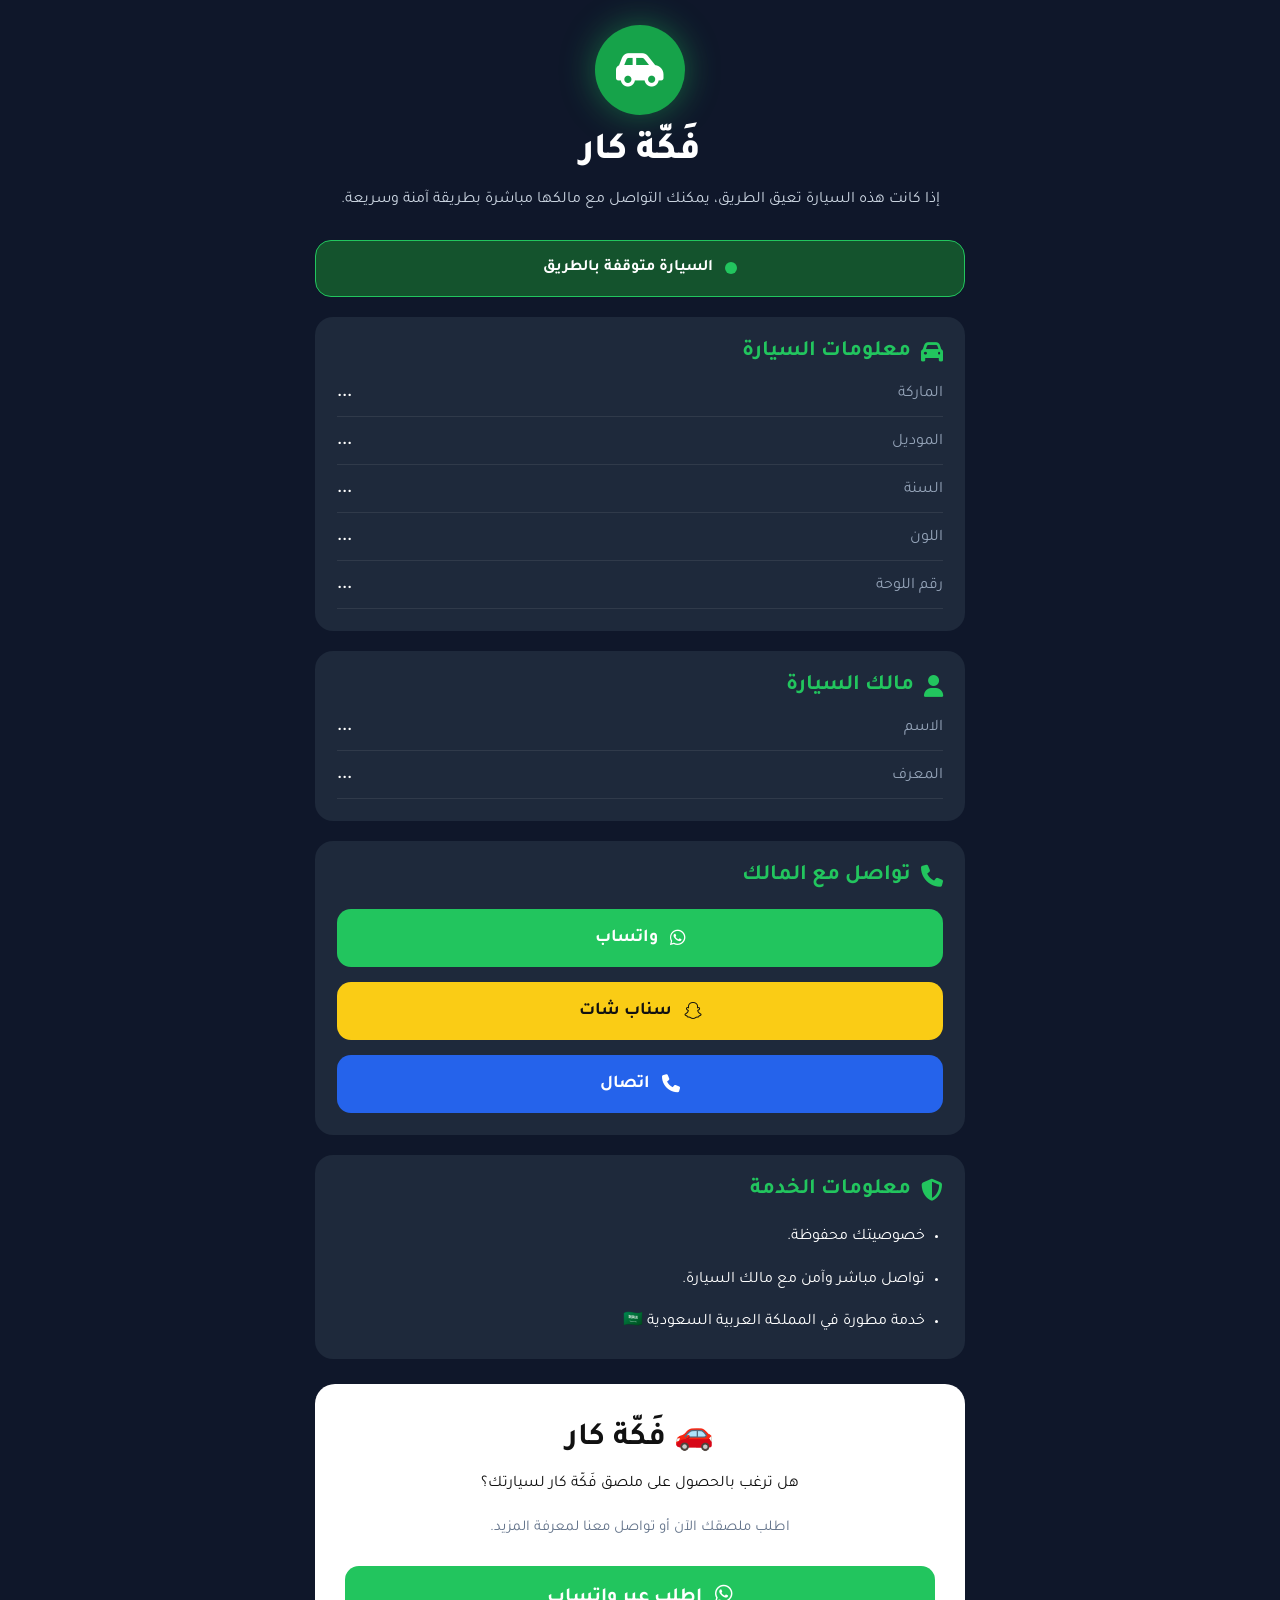
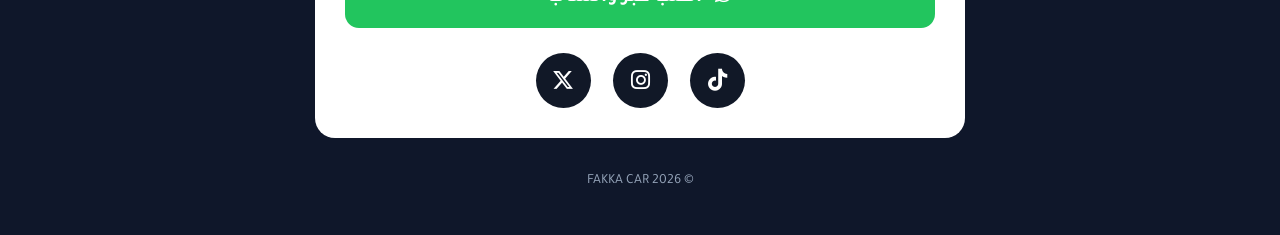
<file: index.html>
<!DOCTYPE html>
<html lang="ar" dir="rtl">
<head>
<meta charset="UTF-8">
<meta name="viewport" content="width=device-width, initial-scale=1.0">
<title>فَكّة كار</title>

<link rel="preconnect" href="https://fonts.googleapis.com">
<link rel="preconnect" href="https://fonts.gstatic.com" crossorigin>
<link href="https://fonts.googleapis.com/css2?family=Tajawal:wght@300;400;500;700;800&display=swap" rel="stylesheet">
<link rel="stylesheet" href="https://cdnjs.cloudflare.com/ajax/libs/font-awesome/6.7.2/css/all.min.css"/>
<link rel="stylesheet" href="styles.css">
</head>

<body>

<div class="container">

<header class="hero">
<div class="logo"><i class="fa-solid fa-car-side"></i></div>
<h1>فَكّة كار</h1>
<p class="subtitle">
إذا كانت هذه السيارة تعيق الطريق، يمكنك التواصل مع مالكها مباشرة بطريقة آمنة وسريعة.
</p>
</header>

<section class="status-card">
<div class="status">
<span class="dot"></span>
<span id="statusText">السيارة متوقفة بالطريق</span>
</div>
</section>

<section class="card">
<h2><i class="fa-solid fa-car"></i> معلومات السيارة</h2>

<div class="info">
<div class="row"><span>الماركة</span><strong id="infoBrand">...</strong></div>
<div class="row"><span>الموديل</span><strong id="infoModel">...</strong></div>
<div class="row"><span>السنة</span><strong id="infoYear">...</strong></div>
<div class="row"><span>اللون</span><strong id="infoColor">...</strong></div>
<div class="row"><span>رقم اللوحة</span><strong id="carPlate">...</strong></div>
</div>

<!-- عناصر يحتاجها script.js -->
<div style="display:none">
<span id="carTitle"></span>
<span id="carYear"></span>
<span id="carColor"></span>
<img id="carImage" alt="">
<div id="carPlaceholder"></div>
</div>

</section>

<section class="card">
<h2><i class="fa-solid fa-user"></i> مالك السيارة</h2>

<div class="info">
<div class="row"><span>الاسم</span><strong id="ownerName">...</strong></div>
<div class="row"><span>المعرف</span><strong id="ownerUsername">...</strong></div>
</div>

</section>

<section class="card">
<h2><i class="fa-solid fa-phone"></i> تواصل مع المالك</h2>

<div class="buttons">
<a id="whatsappBtn" href="#" class="btn whatsapp"><i class="fa-brands fa-whatsapp"></i>واتساب</a>
<a id="snapchatBtn" href="#" class="btn snapchat"><i class="fa-brands fa-snapchat"></i>سناب شات</a>
<a id="phoneBtn" href="#" class="btn phone"><i class="fa-solid fa-phone"></i>اتصال</a>
</div>

</section>

<section class="card">
<h2><i class="fa-solid fa-shield-halved"></i>معلومات الخدمة</h2>
<ul class="features">
<li>خصوصيتك محفوظة.</li>
<li>تواصل مباشر وآمن مع مالك السيارة.</li>
<li>خدمة مطورة في المملكة العربية السعودية 🇸🇦</li>
</ul>
</section>

<section class="brand-card">
<h2>🚗 فَكّة كار</h2>
<p>هل ترغب بالحصول على ملصق فَكّة كار لسيارتك؟</p>
<p class="brand-text">اطلب ملصقك الآن أو تواصل معنا لمعرفة المزيد.</p>

<a class="order-btn"
href="https://wa.me/966594300414?text=السلام عليكم، أرغب بالحصول على ملصق فكة كار."
target="_blank">
<i class="fa-brands fa-whatsapp"></i>
اطلب عبر واتساب
</a>

<div class="socials">
<a href="https://tiktok.com/@fakkacar0" target="_blank"><i class="fa-brands fa-tiktok"></i></a>
<a href="https://instagram.com/fakkacar0" target="_blank"><i class="fa-brands fa-instagram"></i></a>
<a href="https://x.com/fakkacar0" target="_blank"><i class="fa-brands fa-x-twitter"></i></a>
</div>

</section>

<footer>© 2026 FAKKA CAR</footer>

</div>

<script src="script.js"></script>

</body>
</html>
</file>
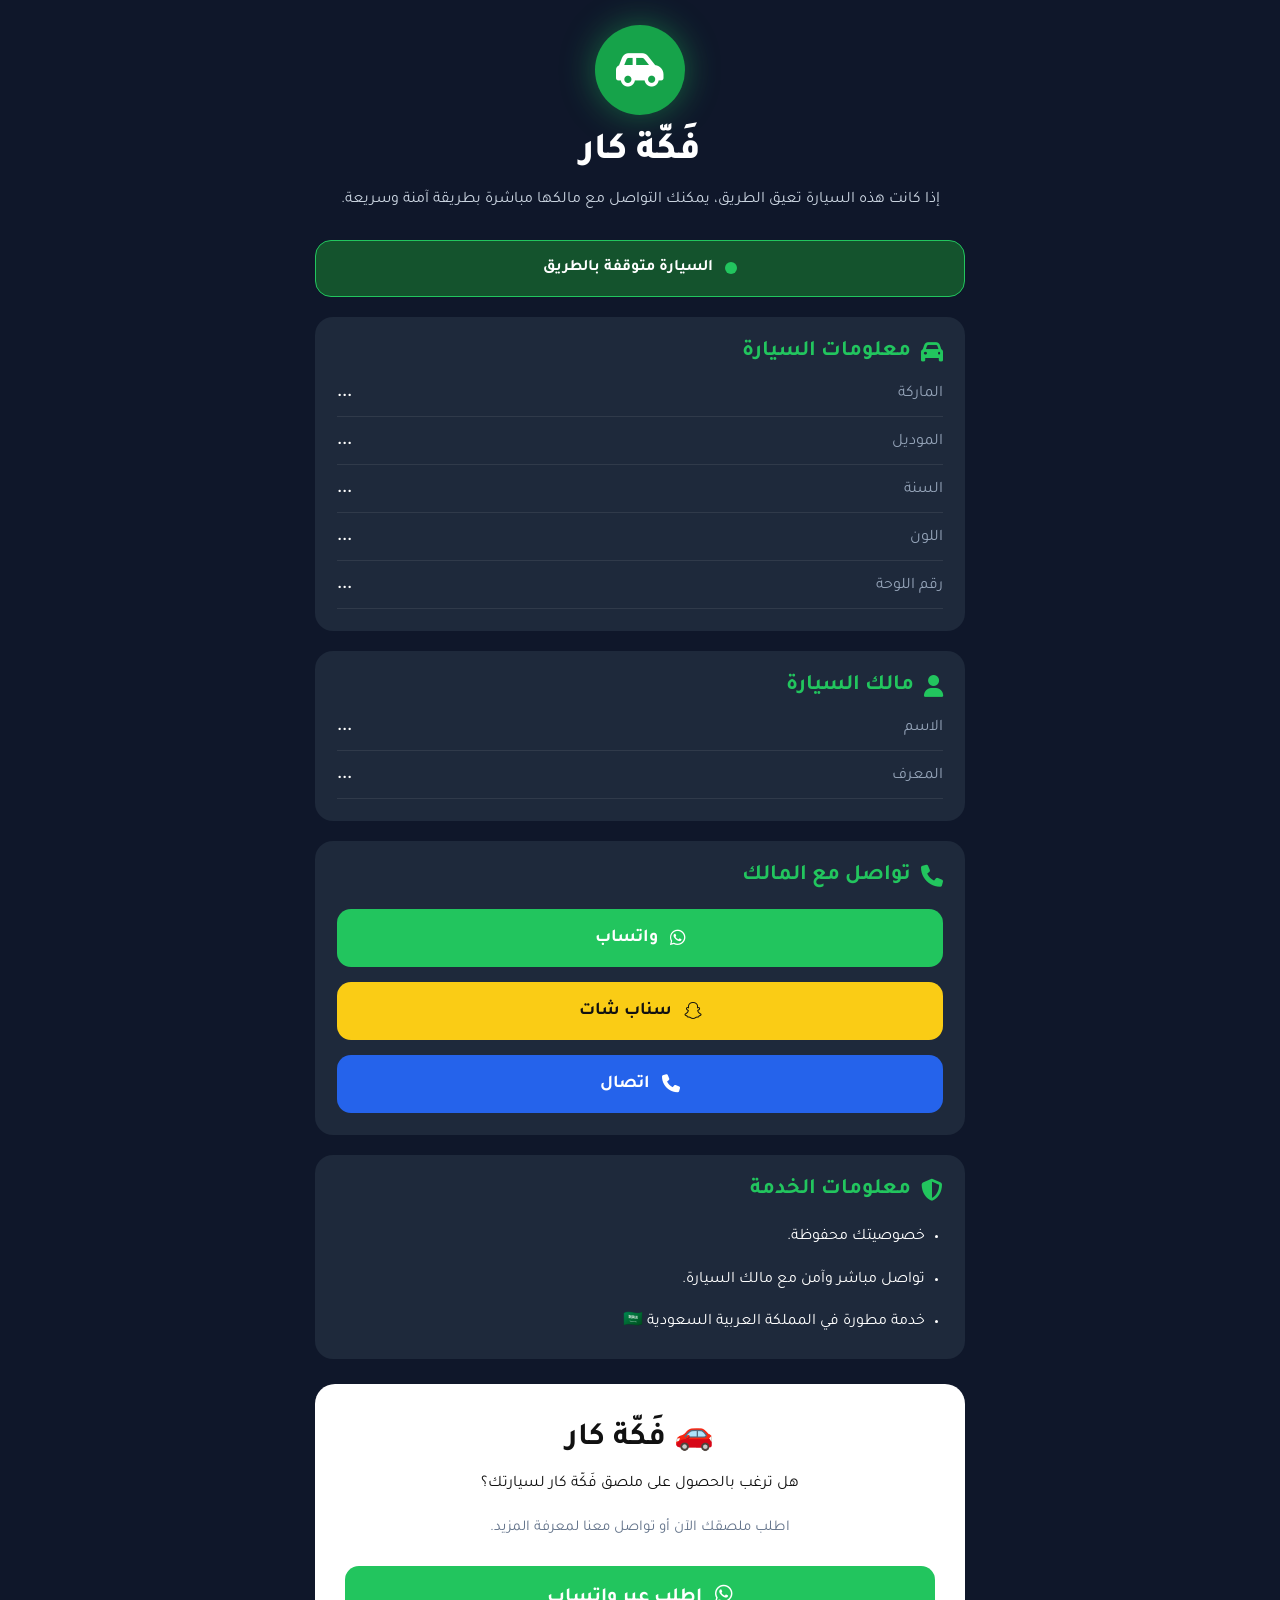
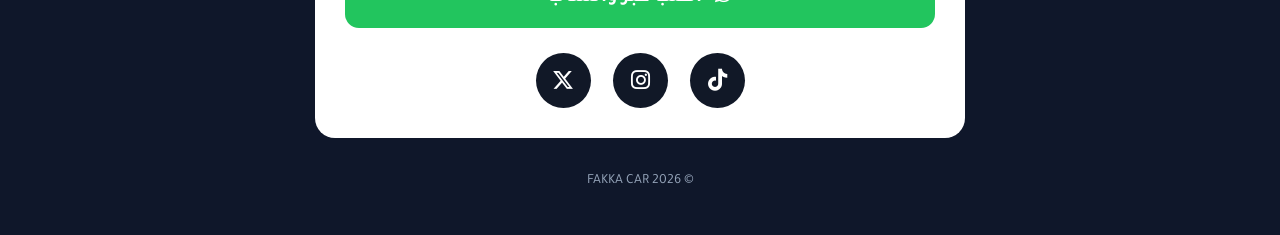
<file: index(4).html>
<!DOCTYPE html>
<html lang="ar" dir="rtl">
<head>
<meta charset="UTF-8">
<meta name="viewport" content="width=device-width, initial-scale=1.0">
<title>فَكّة كار</title>

<link rel="preconnect" href="https://fonts.googleapis.com">
<link rel="preconnect" href="https://fonts.gstatic.com" crossorigin>
<link href="https://fonts.googleapis.com/css2?family=Tajawal:wght@300;400;500;700;800&display=swap" rel="stylesheet">
<link rel="stylesheet" href="https://cdnjs.cloudflare.com/ajax/libs/font-awesome/6.7.2/css/all.min.css"/>
<link rel="stylesheet" href="styles.css">
</head>

<body>

<div class="container">

<header class="hero">
<div class="logo"><i class="fa-solid fa-car-side"></i></div>
<h1>فَكّة كار</h1>
<p class="subtitle">
إذا كانت هذه السيارة تعيق الطريق، يمكنك التواصل مع مالكها مباشرة بطريقة آمنة وسريعة.
</p>
</header>

<section class="status-card">
<div class="status">
<span class="dot"></span>
<span id="statusText">السيارة متوقفة بالطريق</span>
</div>
</section>

<section class="card">
<h2><i class="fa-solid fa-car"></i> معلومات السيارة</h2>

<div class="info">
<div class="row"><span>الماركة</span><strong id="infoBrand">...</strong></div>
<div class="row"><span>الموديل</span><strong id="infoModel">...</strong></div>
<div class="row"><span>السنة</span><strong id="infoYear">...</strong></div>
<div class="row"><span>اللون</span><strong id="infoColor">...</strong></div>
<div class="row"><span>رقم اللوحة</span><strong id="carPlate">...</strong></div>
</div>

<!-- عناصر يحتاجها script.js -->
<div style="display:none">
<span id="carTitle"></span>
<span id="carYear"></span>
<span id="carColor"></span>
<img id="carImage" alt="">
<div id="carPlaceholder"></div>
</div>

</section>

<section class="card">
<h2><i class="fa-solid fa-user"></i> مالك السيارة</h2>

<div class="info">
<div class="row"><span>الاسم</span><strong id="ownerName">...</strong></div>
<div class="row"><span>المعرف</span><strong id="ownerUsername">...</strong></div>
</div>

</section>

<section class="card">
<h2><i class="fa-solid fa-phone"></i> تواصل مع المالك</h2>

<div class="buttons">
<a id="whatsappBtn" href="#" class="btn whatsapp"><i class="fa-brands fa-whatsapp"></i>واتساب</a>
<a id="snapchatBtn" href="#" class="btn snapchat"><i class="fa-brands fa-snapchat"></i>سناب شات</a>
<a id="phoneBtn" href="#" class="btn phone"><i class="fa-solid fa-phone"></i>اتصال</a>
</div>

</section>

<section class="card">
<h2><i class="fa-solid fa-shield-halved"></i>معلومات الخدمة</h2>
<ul class="features">
<li>خصوصيتك محفوظة.</li>
<li>تواصل مباشر وآمن مع مالك السيارة.</li>
<li>خدمة مطورة في المملكة العربية السعودية 🇸🇦</li>
</ul>
</section>

<section class="brand-card">
<h2>🚗 فَكّة كار</h2>
<p>هل ترغب بالحصول على ملصق فَكّة كار لسيارتك؟</p>
<p class="brand-text">اطلب ملصقك الآن أو تواصل معنا لمعرفة المزيد.</p>

<a class="order-btn"
href="https://wa.me/966XXXXXXXXX?text=السلام عليكم، أرغب بالحصول على ملصق فكة كار."
target="_blank">
<i class="fa-brands fa-whatsapp"></i>
اطلب عبر واتساب
</a>

<div class="socials">
<a href="https://tiktok.com/@fakkacar0" target="_blank"><i class="fa-brands fa-tiktok"></i></a>
<a href="https://instagram.com/fakkacar0" target="_blank"><i class="fa-brands fa-instagram"></i></a>
<a href="https://x.com/fakkacar0" target="_blank"><i class="fa-brands fa-x-twitter"></i></a>
</div>

</section>

<footer>© 2026 FAKKA CAR</footer>

</div>

<script src="script.js"></script>

</body>
</html>
</file>
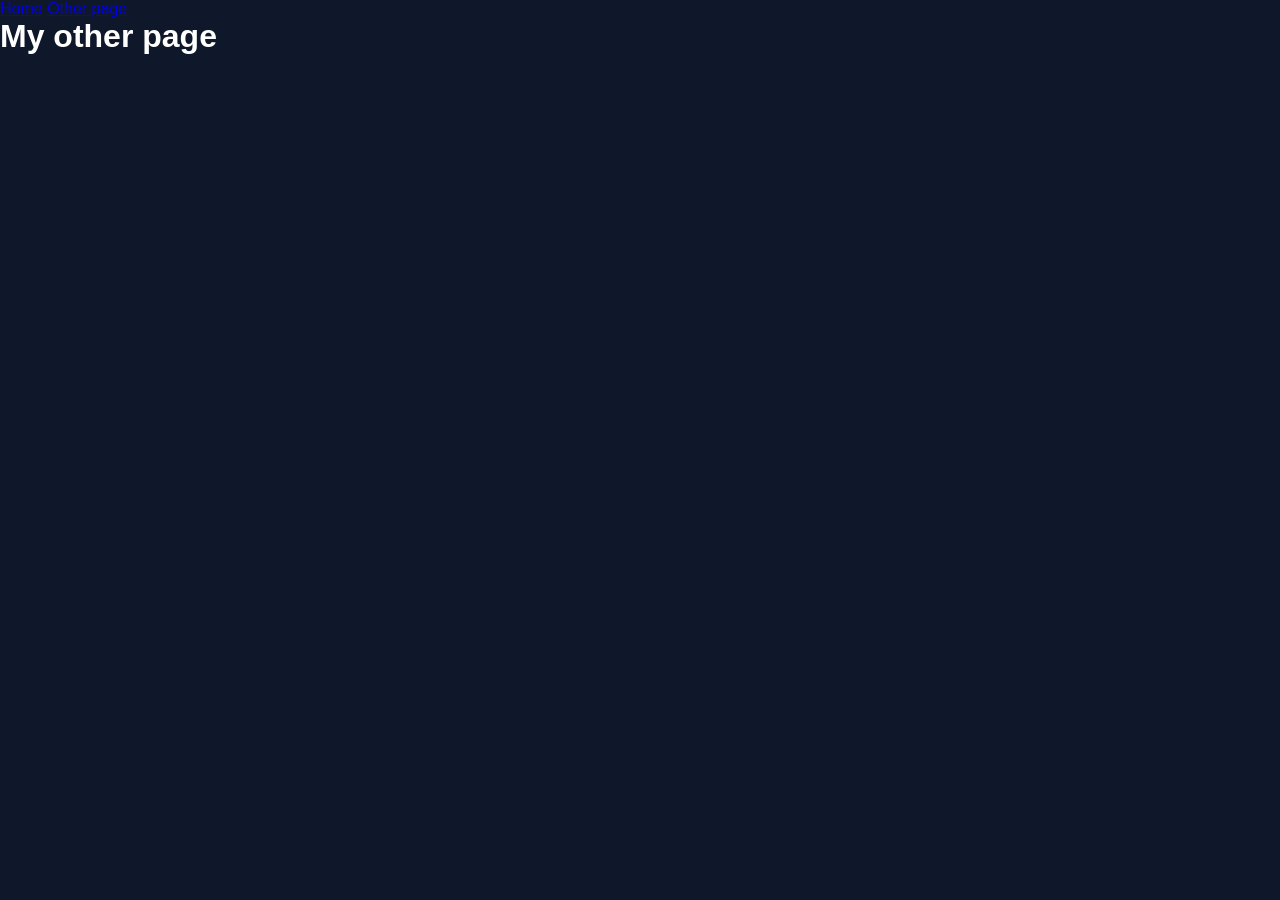
<file: page2.html>
<!DOCTYPE html>
<html lang="en">
  <head>
    <title>Other page</title>
    <meta charset="UTF-8" />
    <meta name="viewport" content="width=device-width" />
    <link rel="stylesheet" href="styles.css" />
    <script type="module" src="script.js"></script>
  </head>
  <body>
    <nav>
      <a href="/">Home</a>
      <a href="/page2.html" aria-current="page">Other page</a>
    </nav>
    <main>
      <h1>My other page</h1>
    </main>
  </body>
</html>
</file>
<file: styles.css>
*{
  margin:0;
  padding:0;
  box-sizing:border-box;
  }
  
  body{
  
  font-family:'Tajawal',sans-serif;
  
  background:#0f172a;
  
  color:#fff;
  
  }
  
  .container{
  
  max-width:700px;
  
  margin:auto;
  
  padding:25px;
  
  }
  
  .hero{
  
  text-align:center;
  
  margin-bottom:25px;
  
  }
  
  .logo{
  
  width:90px;
  
  height:90px;
  
  margin:auto;
  
  border-radius:50%;
  
  background:#16a34a;
  
  display:flex;
  
  align-items:center;
  
  justify-content:center;
  
  font-size:38px;
  
  margin-bottom:15px;
  
  }
  
  .hero h1{
  
  font-size:38px;
  
  font-weight:800;
  
  }
  
  .subtitle{
  
  color:#cbd5e1;
  
  margin-top:10px;
  
  line-height:1.8;
  
  }
  
  .status-card{
  
  margin-bottom:20px;
  
  }
  
  .status{
  
  background:#14532d;
  
  border:1px solid #22c55e;
  
  padding:18px;
  
  border-radius:16px;
  
  display:flex;
  
  align-items:center;
  
  justify-content:center;
  
  gap:12px;
  
  font-weight:bold;
  
  }
  
  .dot{
  
  width:12px;
  
  height:12px;
  
  border-radius:50%;
  
  background:#22c55e;
  
  }
  
  .card{
  
  background:#1e293b;
  
  border-radius:18px;
  
  padding:22px;
  
  margin-bottom:20px;
  
  }
  
  .card h2{
  
  font-size:22px;
  
  margin-bottom:20px;
  
  display:flex;
  
  align-items:center;
  
  gap:10px;
  
  color:#22c55e;
  
  }
  
  .info{
  
  display:flex;
  
  flex-direction:column;
  
  gap:16px;
  
  }
  
  .row{
  
  display:flex;
  
  justify-content:space-between;
  
  border-bottom:1px solid rgba(255,255,255,.08);
  
  padding-bottom:12px;
  
  }
  
  .row span{
  
  color:#94a3b8;
  
  }
  
  .row strong{
  
  font-weight:700;
  
  }
  
  .buttons{
  
  display:flex;
  
  flex-direction:column;
  
  gap:15px;
  
  }
  
  .btn{
  
  padding:18px;
  
  border-radius:14px;
  
  text-decoration:none;
  
  font-size:18px;
  
  font-weight:bold;
  
  display:flex;
  
  justify-content:center;
  
  align-items:center;
  
  gap:12px;
  
  transition:.3s;
  
  color:white;
  
  }
  
  .whatsapp{
  
  background:#22c55e;
  
  }
  
  .whatsapp:hover{
  
  transform:translateY(-3px);
  
  }
  
  .snapchat{
  
  background:#facc15;
  
  color:#111;
  
  }
  
  .snapchat:hover{
  
  transform:translateY(-3px);
  
  }
  
  .phone{
  
  background:#2563eb;
  
  }
  
  .phone:hover{
  
  transform:translateY(-3px);
  
  }
  
  .features{
  
  display:flex;
  
  flex-direction:column;
  
  gap:14px;
  
  padding-right:18px;
  
  line-height:1.8;
  
  }
  
  .brand-card{
  
  background:white;
  
  color:#111;
  
  padding:30px;
  
  border-radius:20px;
  
  text-align:center;
  
  margin-top:25px;
  
  }
  
  .brand-card h2{
  
  font-size:32px;
  
  margin-bottom:12px;
  
  }
  
  .brand-card p{
  
  margin-bottom:25px;
  
  line-height:1.8;
  
  }
  
  .order-btn{
  
  display:block;
  
  background:#22c55e;
  
  color:white;
  
  padding:18px;
  
  border-radius:14px;
  
  text-decoration:none;
  
  font-size:20px;
  
  font-weight:bold;
  
  margin-bottom:25px;
  
  }
  
  .socials{
    display:flex;
    justify-content:center;
    gap:22px;
    margin-top:25px;
    }    
  
  .socials a{
  
  width:55px;
  
  height:55px;
  
  background:#111827;
  
  color:white;
  
  display:flex;
  
  align-items:center;
  
  justify-content:center;
  
  border-radius:50%;
  
  font-size:22px;
  
  text-decoration:none;
  
  transition:.3s;
  
  }
  
  .socials a:hover{
  
  transform:scale(1.1);
  
  }
  
  footer{
  
  margin-top:35px;
  
  text-align:center;
  
  color:#94a3b8;
  
  font-size:14px;
  
  padding-bottom:20px;
  
  }
  
  @media(max-width:600px){
  
  .container{
  
  padding:18px;
  
  }
  
  .hero h1{
  
  font-size:32px;
  
  }
  
  .card{
  
  padding:18px;
  
  }
  
  .btn{
  
  font-size:17px;
  
  }
  
  }
  .brand-text{

    margin-top:-10px;
    
    margin-bottom:25px;
    
    color:#64748b;
    
    line-height:1.8;
    
    font-size:15px;
    
    }
    
    .order-btn i{
    
    margin-left:8px;
    
    font-size:20px;
    
    }
    
    .logo{
    
    box-shadow:0 0 35px rgba(34,197,94,.45);
    
    }
    
    .card{
    
    transition:.25s;
    
    }
    
    .card:hover{
    
    transform:translateY(-4px);
    
    }
    
    .socials a:hover{
    
    transform:translateY(-5px) scale(1.08);
    
    }
</file>
